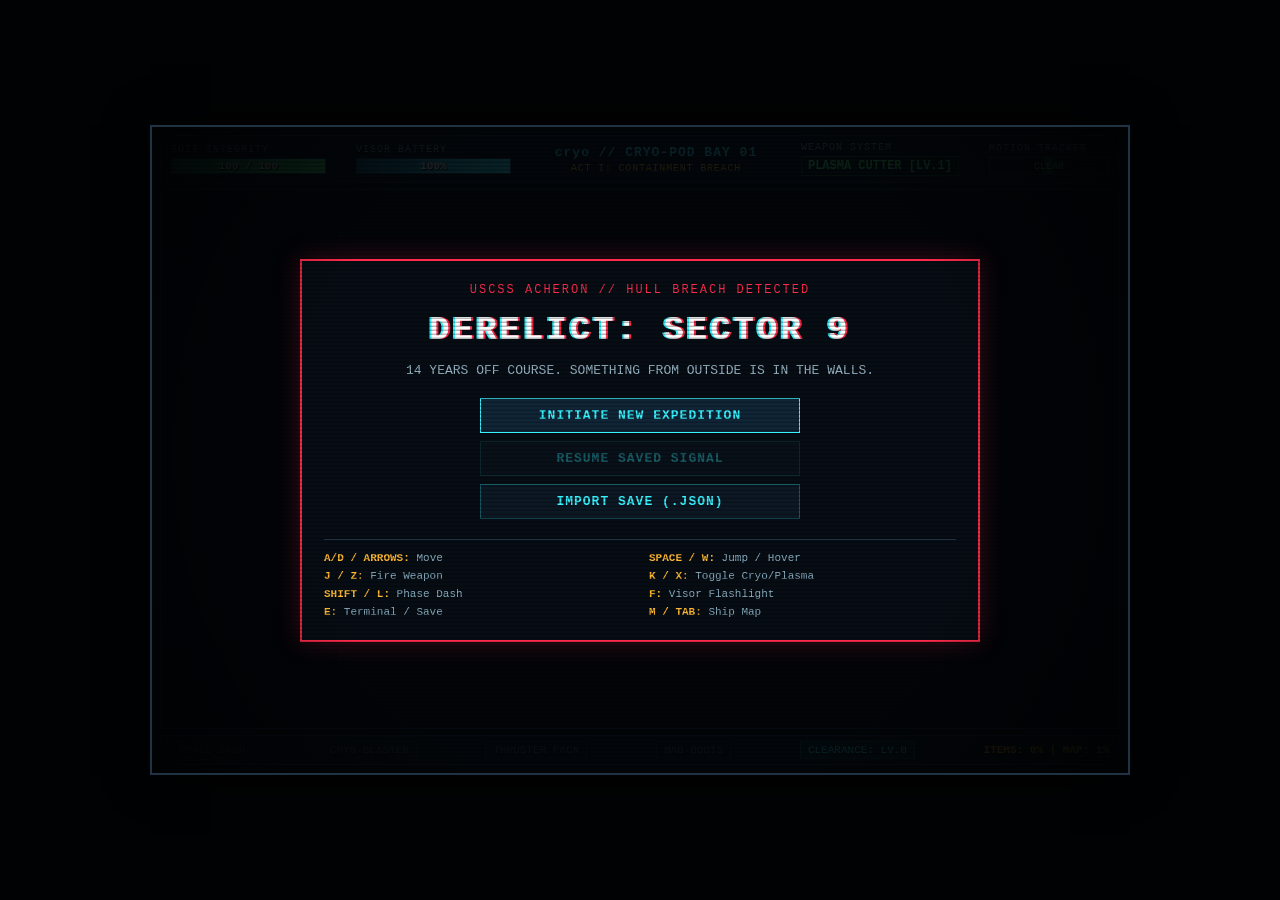
<file: index.html>
<!DOCTYPE html>
<html lang="en">
<head>
  <meta charset="UTF-8" />
  <meta name="viewport" content="width=device-width, initial-scale=1.0" />
  <title>DERELICT: SECTOR 9 — Sci-Fi Horror Metroidvania</title>
  <link rel="manifest" href="manifest.json" />
  <link rel="stylesheet" href="css/style.css" />
</head>
<body>
  <div id="crt-frame">
    <div id="scanlines"></div>
    <div id="vignette"></div>
    <div id="alarm-overlay"></div>

    <!-- TOP RETRO HUD -->
    <header id="hud">
      <div class="hud-group">
        <div class="hud-label">SUIT INTEGRITY</div>
        <div class="bar-outer hp-bar">
          <div id="hp-fill" class="bar-inner"></div>
          <span id="hp-text">100 / 100</span>
        </div>
      </div>

      <div class="hud-group">
        <div class="hud-label">VISOR BATTERY</div>
        <div class="bar-outer bat-bar">
          <div id="bat-fill" class="bar-inner"></div>
          <span id="bat-text">100%</span>
        </div>
      </div>

      <div class="hud-group center-hud">
        <div id="sector-name">CRYO-DECK // DECK A</div>
        <div id="act-indicator">ACT I: CONTAINMENT BREACH</div>
      </div>

      <div class="hud-group">
        <div class="hud-label">WEAPON SYSTEM</div>
        <div id="weapon-display">PLASMA CUTTER [LV.1]</div>
      </div>

      <div class="hud-group radar-group">
        <div class="hud-label">MOTION TRACKER</div>
        <div id="radar-box">
          <div id="radar-sweep"></div>
          <div id="radar-dot"></div>
          <span id="radar-dist">CLEAR</span>
        </div>
      </div>
    </header>

    <!-- MAIN GAME CANVAS -->
    <main id="viewport">
      <canvas id="gameCanvas" width="960" height="540"></canvas>

      <!-- BOSS HEALTH BAR -->
      <div id="boss-hud" class="hidden">
        <div id="boss-name">THE ROOT-MAW</div>
        <div class="bar-outer boss-bar">
          <div id="boss-hp-fill" class="bar-inner"></div>
        </div>
      </div>

      <!-- SELF DESTRUCT TIMER -->
      <div id="escape-hud" class="hidden">
        <div class="escape-warn">CORE DETONATION IMMINENT — REACH ESCAPE SHUTTLE</div>
        <div id="escape-timer">02:00.00</div>
      </div>

      <!-- FLOATING PROMPT -->
      <div id="prompt-banner" class="hidden">[E] ACCESS TERMINAL</div>
    </main>

    <!-- BOTTOM UPGRADE BAR -->
    <footer id="gear-bar">
      <span id="gear-dash" class="gear-chip locked">PHASE DASH</span>
      <span id="gear-cryo" class="gear-chip locked">CRYO-BLASTER</span>
      <span id="gear-thrust" class="gear-chip locked">THRUSTER PACK</span>
      <span id="gear-mag" class="gear-chip locked">MAG-BOOTS</span>
      <span id="gear-key" class="gear-chip">CLEARANCE: LV.0</span>
      <span id="completion-stat">ITEMS: 0% | MAP: 1%</span>
    </footer>

    <!-- TITLE SCREEN OVERLAY -->
    <section id="title-screen" class="modal-overlay">
      <div class="terminal-box title-box">
        <div class="ship-header">USCSS ACHERON // HULL BREACH DETECTED</div>
        <h1 class="glitch-title">DERELICT: SECTOR 9</h1>
        <p class="subtitle">14 YEARS OFF COURSE. SOMETHING FROM OUTSIDE IS IN THE WALLS.</p>
        <div class="menu-buttons">
          <button id="btn-new-game" class="retro-btn primary">INITIATE NEW EXPEDITION</button>
          <button id="btn-continue" class="retro-btn" disabled>RESUME SAVED SIGNAL</button>
          <button id="btn-import-title" class="retro-btn">IMPORT SAVE (.JSON)</button>
        </div>
        <div class="controls-grid">
          <div><b>A/D / ARROWS:</b> Move</div>
          <div><b>SPACE / W:</b> Jump / Hover</div>
          <div><b>J / Z:</b> Fire Weapon</div>
          <div><b>K / X:</b> Toggle Cryo/Plasma</div>
          <div><b>SHIFT / L:</b> Phase Dash</div>
          <div><b>F:</b> Visor Flashlight</div>
          <div><b>E:</b> Terminal / Save</div>
          <div><b>M / TAB:</b> Ship Map</div>
        </div>
      </div>
    </section>

    <!-- DATA LOG / UPGRADE MODAL -->
    <section id="log-modal" class="modal-overlay hidden">
      <div class="terminal-box log-box">
        <div id="log-header" class="terminal-header">CREW BLACK-BOX LOG // #01</div>
        <div id="log-meta" class="terminal-meta">TIMESTAMP: UNKNOWN</div>
        <div id="log-body" class="terminal-body"></div>
        <button id="btn-close-log" class="retro-btn primary">[E / ESC] CLOSE TRANSMISSION</button>
      </div>
    </section>

    <!-- FULL SHIP AUTO-MAP MODAL -->
    <section id="map-modal" class="modal-overlay hidden">
      <div class="terminal-box map-box">
        <div class="terminal-header">USCSS ACHERON — TACTICAL DECK SCHEMATIC</div>
        <div class="map-legend">
          <span class="leg cryo">■ CRYO-DECK</span>
          <span class="leg hydro">■ HYDROPONICS</span>
          <span class="leg reactor">■ REACTOR</span>
          <span class="leg hull">■ EXTERIOR HULL</span>
          <span class="leg biolab">■ BIO-LABS</span>
          <span class="leg save">✚ SAVE POD</span>
        </div>
        <canvas id="mapCanvas" width="760" height="380"></canvas>
        <div id="map-stats" class="terminal-meta">PLAYTIME: 00:00:00 | ITEMS: 0/22 | LOGS: 0/20</div>
        <button id="btn-close-map" class="retro-btn">[M / ESC] RETURN TO VISOR</button>
      </div>
    </section>

    <!-- PAUSE / SAVE EXPORT MODAL -->
    <section id="pause-modal" class="modal-overlay hidden">
      <div class="terminal-box">
        <div class="terminal-header">SUIT DIAGNOSTICS // PAUSED</div>
        <div id="pause-summary" class="terminal-body"></div>
        <div class="menu-buttons">
          <button id="btn-resume" class="retro-btn primary">RESUME</button>
          <button id="btn-export-save" class="retro-btn">EXPORT SAVE FILE (.JSON)</button>
          <button id="btn-quit-title" class="retro-btn danger">ABORT TO TITLE</button>
        </div>
      </div>
    </section>

    <!-- ENDING / GAME OVER MODAL -->
    <section id="end-modal" class="modal-overlay hidden">
      <div class="terminal-box">
        <div id="end-title" class="glitch-title">SIGNAL LOST</div>
        <div id="end-body" class="terminal-body"></div>
        <div class="menu-buttons">
          <button id="btn-reload-save" class="retro-btn primary">LOAD LAST SAVE POD</button>
          <button id="btn-end-title" class="retro-btn">RETURN TO TITLE</button>
        </div>
      </div>
    </section>

    <input type="file" id="import-file-input" accept=".json" class="hidden" />
  </div>
<div id="debug-box" style="position:fixed;bottom:10px;left:10px;right:10px;background:#300;color:#ff8080;border:2px solid #f00;padding:10px;font-size:13px;z-index:9999;display:none;"></div>
<script>
  window.onerror = function(msg, src, line) {
    const box = document.getElementById("debug-box");
    box.style.display = "block";
    box.innerText += "ERROR: " + msg + " (" + (src || "").split("/").pop() + ":" + line + ")\n";
  };
</script>

  <!-- MODULAR SCRIPTS -->
  <script src="data/logs.js"></script>
  <script src="js/audio.js"></script>
  <script src="js/sprites.js"></script>
  <script src="js/world.js"></script>
  <script src="js/entities.js"></script>
  <script src="js/engine.js"></script>
</body>
</html>
</file>
<file: css/style.css>
:root {
  --bg-void: #040609;
  --panel-bg: rgba(8, 14, 22, 0.94);
  --cyan: #38f2ff;
  --cyan-dim: #165a66;
  --crimson: #ff2a4b;
  --crimson-dim: #5c0d1b;
  --amber: #ffb833;
  --toxic: #4dff7c;
  --text-main: #d8eef5;
  --border-glow: 0 0 12px rgba(56, 242, 255, 0.28);
}

* {
  box-sizing: border-box;
  margin: 0;
  padding: 0;
  user-select: none;
  font-family: "Courier New", Courier, monospace;
}

body {
  background: #010203;
  color: var(--text-main);
  display: flex;
  justify-content: center;
  align-items: center;
  min-height: 100vh;
  overflow: hidden;
}

#crt-frame {
  position: relative;
  width: 980px;
  background: var(--bg-void);
  border: 2px solid #1f3344;
  box-shadow: 0 0 40px rgba(0, 0, 0, 0.95), inset 0 0 30px rgba(56, 242, 255, 0.08);
  padding: 8px;
}

#scanlines {
  pointer-events: none;
  position: absolute;
  inset: 0;
  z-index: 40;
  background: repeating-linear-gradient(
    to bottom,
    rgba(255, 255, 255, 0) 0px,
    rgba(255, 255, 255, 0) 2px,
    rgba(0, 0, 0, 0.28) 3px,
    rgba(0, 0, 0, 0.28) 4px
  );
}

#vignette {
  pointer-events: none;
  position: absolute;
  inset: 0;
  z-index: 39;
  background: radial-gradient(circle, rgba(0, 0, 0, 0) 58%, rgba(0, 0, 0, 0.72) 100%);
}

#alarm-overlay {
  pointer-events: none;
  position: absolute;
  inset: 0;
  z-index: 38;
  background: rgba(255, 20, 45, 0);
  transition: background 0.3s;
}

#alarm-overlay.active {
  animation: alarmPulse 2.2s infinite;
}

@keyframes alarmPulse {
  0%, 100% { background: rgba(255, 20, 45, 0.02); }
  50% { background: rgba(255, 20, 45, 0.14); }
}

/* TOP HUD */
#hud {
  display: flex;
  justify-content: space-between;
  align-items: center;
  background: #080e16;
  border: 1px solid #1e3547;
  padding: 6px 10px;
  margin-bottom: 6px;
  gap: 10px;
}

.hud-group {
  display: flex;
  flex-direction: column;
  gap: 3px;
}

.hud-label {
  font-size: 10px;
  letter-spacing: 1px;
  color: #7ea3b8;
}

.bar-outer {
  position: relative;
  width: 155px;
  height: 16px;
  background: #0d1620;
  border: 1px solid #2b4a61;
  overflow: hidden;
}

.bar-inner {
  height: 100%;
  width: 100%;
  transition: width 0.15s ease-out;
}

.hp-bar .bar-inner { background: linear-gradient(90deg, #1b8a5a, #4dff7c); }
.hp-bar.low .bar-inner { background: linear-gradient(90deg, #8a1b2b, #ff2a4b); }
.bat-bar .bar-inner { background: linear-gradient(90deg, #176c8a, #38f2ff); }

.bar-outer span {
  position: absolute;
  inset: 0;
  font-size: 11px;
  font-weight: bold;
  text-align: center;
  line-height: 15px;
  color: #ffffff;
  text-shadow: 1px 1px 1px #000;
}

.center-hud {
  text-align: center;
  min-width: 230px;
}

#sector-name {
  font-size: 13px;
  font-weight: bold;
  color: var(--cyan);
  letter-spacing: 1px;
}

#act-indicator {
  font-size: 10px;
  color: var(--amber);
  letter-spacing: 0.8px;
}

#act-indicator.act-2 { color: #ff7b33; }
#act-indicator.act-3 { color: var(--crimson); font-weight: bold; }

#weapon-display {
  font-size: 12px;
  font-weight: bold;
  color: var(--toxic);
  border: 1px solid #234734;
  background: #091711;
  padding: 2px 6px;
}

#radar-box {
  position: relative;
  width: 120px;
  height: 18px;
  background: #061310;
  border: 1px solid #1d4d3e;
  overflow: hidden;
  display: flex;
  align-items: center;
  justify-content: center;
}

#radar-sweep {
  position: absolute;
  top: 0;
  bottom: 0;
  width: 16px;
  background: linear-gradient(90deg, transparent, rgba(77, 255, 124, 0.35), transparent);
  animation: sweep 2s linear infinite;
}

@keyframes sweep {
  0% { left: -20px; }
  100% { left: 125px; }
}

#radar-dist {
  font-size: 10px;
  color: var(--toxic);
  z-index: 2;
}

#radar-box.danger {
  border-color: var(--crimson);
  background: #1f060b;
}

#radar-box.danger #radar-dist {
  color: var(--crimson);
  font-weight: bold;
}

/* CANVAS VIEWPORT */
#viewport {
  position: relative;
  width: 960px;
  height: 540px;
  background: #020305;
  border: 1px solid #1e3547;
  overflow: hidden;
}

#gameCanvas {
  display: block;
  width: 960px;
  height: 540px;
  image-rendering: pixelated;
}

#boss-hud {
  position: absolute;
  bottom: 16px;
  left: 50%;
  transform: translateX(-50%);
  width: 520px;
  background: rgba(12, 5, 8, 0.9);
  border: 1px solid var(--crimson);
  padding: 6px 10px;
  z-index: 15;
}

#boss-name {
  font-size: 12px;
  font-weight: bold;
  color: var(--crimson);
  letter-spacing: 2px;
  margin-bottom: 4px;
  text-align: center;
}

.boss-bar {
  width: 100%;
  height: 14px;
  border-color: var(--crimson-dim);
}

.boss-bar .bar-inner {
  background: linear-gradient(90deg, #7a0a1e, #ff2a4b);
}

#escape-hud {
  position: absolute;
  top: 12px;
  left: 50%;
  transform: translateX(-50%);
  background: rgba(45, 4, 10, 0.92);
  border: 2px solid var(--crimson);
  padding: 6px 18px;
  text-align: center;
  z-index: 16;
}

.escape-warn {
  font-size: 10px;
  color: #ff99a8;
  letter-spacing: 1px;
}

#escape-timer {
  font-size: 22px;
  font-weight: bold;
  color: #ffffff;
}

#prompt-banner {
  position: absolute;
  bottom: 52px;
  left: 50%;
  transform: translateX(-50%);
  background: rgba(8, 22, 32, 0.92);
  border: 1px solid var(--cyan);
  color: var(--cyan);
  padding: 4px 12px;
  font-size: 12px;
  letter-spacing: 1px;
  z-index: 14;
}

/* FOOTER GEAR BAR */
#gear-bar {
  display: flex;
  justify-content: space-between;
  align-items: center;
  background: #080e16;
  border: 1px solid #1e3547;
  padding: 5px 10px;
  margin-top: 6px;
  font-size: 11px;
}

.gear-chip {
  padding: 2px 7px;
  border: 1px solid var(--cyan-dim);
  color: var(--cyan);
  background: rgba(56, 242, 255, 0.08);
}

.gear-chip.locked {
  border-color: #1c2630;
  color: #465a6b;
  background: transparent;
}

#completion-stat {
  color: var(--amber);
  font-weight: bold;
}

/* MODALS & TERMINALS */
.modal-overlay {
  position: absolute;
  inset: 0;
  background: rgba(2, 5, 9, 0.88);
  display: flex;
  justify-content: center;
  align-items: center;
  z-index: 30;
}

.hidden {
  display: none !important;
}

.terminal-box {
  width: 680px;
  max-width: 92%;
  background: var(--panel-bg);
  border: 2px solid var(--cyan);
  box-shadow: var(--border-glow);
  padding: 22px;
  display: flex;
  flex-direction: column;
  gap: 14px;
}

.title-box {
  border-color: var(--crimson);
  box-shadow: 0 0 24px rgba(255, 42, 75, 0.25);
  text-align: center;
}

.ship-header {
  font-size: 12px;
  color: var(--crimson);
  letter-spacing: 2px;
}

.glitch-title {
  font-size: 34px;
  letter-spacing: 3px;
  color: #ffffff;
  text-shadow: 2px 0 var(--crimson), -2px 0 var(--cyan);
}

.subtitle {
  font-size: 13px;
  color: #9cb8c9;
}

.menu-buttons {
  display: flex;
  flex-direction: column;
  gap: 8px;
  margin: 6px auto;
  width: 320px;
}

.retro-btn {
  background: #0c1824;
  border: 1px solid var(--cyan-dim);
  color: var(--cyan);
  padding: 9px 14px;
  font-size: 13px;
  font-weight: bold;
  letter-spacing: 1px;
  cursor: pointer;
  transition: all 0.12s;
}

.retro-btn:hover:not(:disabled) {
  background: var(--cyan);
  color: #03070b;
}

.retro-btn.primary {
  border-color: var(--cyan);
  background: #102638;
}

.retro-btn.danger {
  border-color: var(--crimson);
  color: var(--crimson);
}

.retro-btn.danger:hover {
  background: var(--crimson);
  color: #fff;
}

.retro-btn:disabled {
  opacity: 0.35;
  cursor: not-allowed;
}

.controls-grid {
  display: grid;
  grid-template-columns: repeat(2, 1fr);
  gap: 6px 18px;
  text-align: left;
  font-size: 11px;
  color: #8ab0c4;
  border-top: 1px solid #1d3242;
  padding-top: 12px;
}

.controls-grid b {
  color: var(--amber);
}

.terminal-header {
  font-size: 16px;
  font-weight: bold;
  color: var(--cyan);
  border-bottom: 1px solid #1f3b4d;
  padding-bottom: 6px;
}

.terminal-meta {
  font-size: 11px;
  color: var(--amber);
}

.terminal-body {
  font-size: 13px;
  line-height: 1.6;
  color: #dceef7;
  white-space: pre-line;
  max-height: 240px;
  overflow-y: auto;
}

/* MAP MODAL */
.map-box {
  width: 820px;
}

.map-legend {
  display: flex;
  flex-wrap: wrap;
  gap: 14px;
  font-size: 11px;
}

.leg.cryo { color: #5cc8ff; }
.leg.hydro { color: #4dff7c; }
.leg.reactor { color: #ff8c33; }
.leg.hull { color: #b8c7d9; }
.leg.biolab { color: #ff2a4b; }
.leg.save { color: #ffe64d; }

#mapCanvas {
  background: #03060a;
  border: 1px solid #244257;
  margin: 0 auto;
}
</file>
